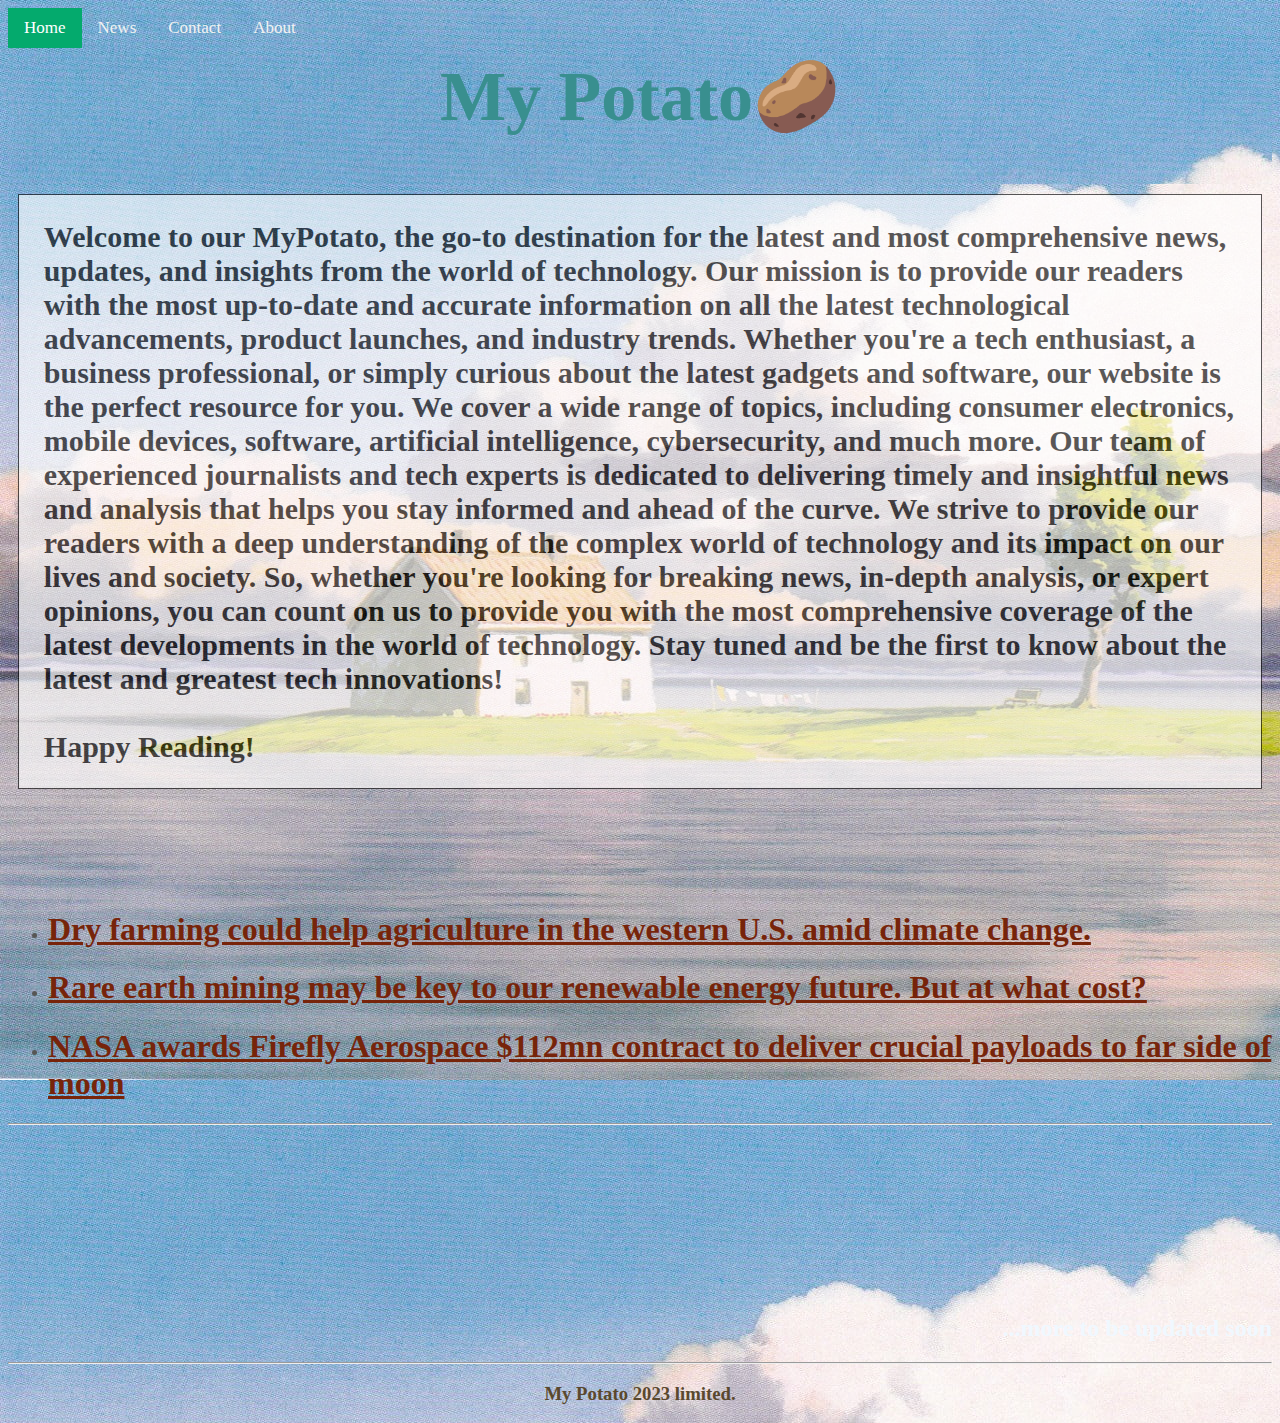
<file: index.html>
<!DOCTYPE html>
<html lang="en">
<head>
    <meta charset="UTF-8">
    <meta http-equiv="X-UA-Compatible" content="IE=edge">
    <meta name="viewport" content="width=device-width, initial-scale=1.0">
    <title>My Potato</title>
    <link rel="stylesheet" href="style.css">


</head>
<body>
  <div class="topnav">
    <a class="active" href="#home">Home</a>
    <a href="#news">News</a>
    <a href="#contact">Contact</a>
    <a href="#about">About</a>
    <h1 style="text-align: center;font-size: 70px;color: rgb(57, 143, 143);">My Potato&#129364</h1>
    
    
    
  </div> 
  
  <div class="background">
    <div class="transbox">
      <p style="color: rgb(0, 0, 0);font-size: 30px;">Welcome to our MyPotato, the go-to destination for the latest and most comprehensive news, updates, and insights from the world of technology. Our mission is to provide our readers with the most up-to-date and accurate information on all the latest technological advancements, product launches, and industry trends.
       
                Whether you're a tech enthusiast, a business professional, or simply curious about the latest gadgets and software, our website is the perfect resource for you. We cover a wide range of topics, including consumer electronics, mobile devices, software, artificial intelligence, cybersecurity, and much more.
               
                Our team of experienced journalists and tech experts is dedicated to delivering timely and insightful news and analysis that helps you stay informed and ahead of the curve. We strive to provide our readers with a deep understanding of the complex world of technology and its impact on our lives and society.
                
                So, whether you're looking for breaking news, in-depth analysis, or expert opinions, you can count on us to provide you with the most comprehensive coverage of the latest developments in the world of technology. Stay tuned and be the first to know about the latest and greatest tech innovations!
                <br><br>
                Happy Reading!</h3></p>
    </div>
  </div>

  <br><br><br><br><br>

    <div class="news">
      <ul>
       
        <li style="color: rgb(87, 86, 85);"><h1 ><a target="_blank" href="3dc.html" style="color: rgb(119, 36, 10)">Dry farming could help agriculture in the western U.S. amid climate change.</a></h1></li>
        <li style="color: rgb(87, 86, 85);"><h1><a target="_blank" href="2dc.html" style="color: rgb(119, 36, 10);">Rare earth mining may be key to our renewable energy future. But at what cost?</a></h1></li>
       <li style="color: rgb(87, 86, 85);"> <h1><a target="_blank" href="1dc.html" style="color: rgb(119, 36, 10);">NASA awards Firefly Aerospace $112mn contract to deliver crucial payloads to far side of moon</a></h1></li>
        
      </ul>
    </div>
    <hr>
    <br><br><br><br><br>
    
       
        
    
    <br><br><br><br>
    <h2 style="color: aliceblue;text-align: end;">...more to be updated soon</h2>
    <hr style="color: azure;">
    
   <footer>
    <h3 style="color: rgb(90, 72, 45);text-align: center;">My Potato 2023 limited.</h3>
   </footer> 
</body>
</html>
</file>
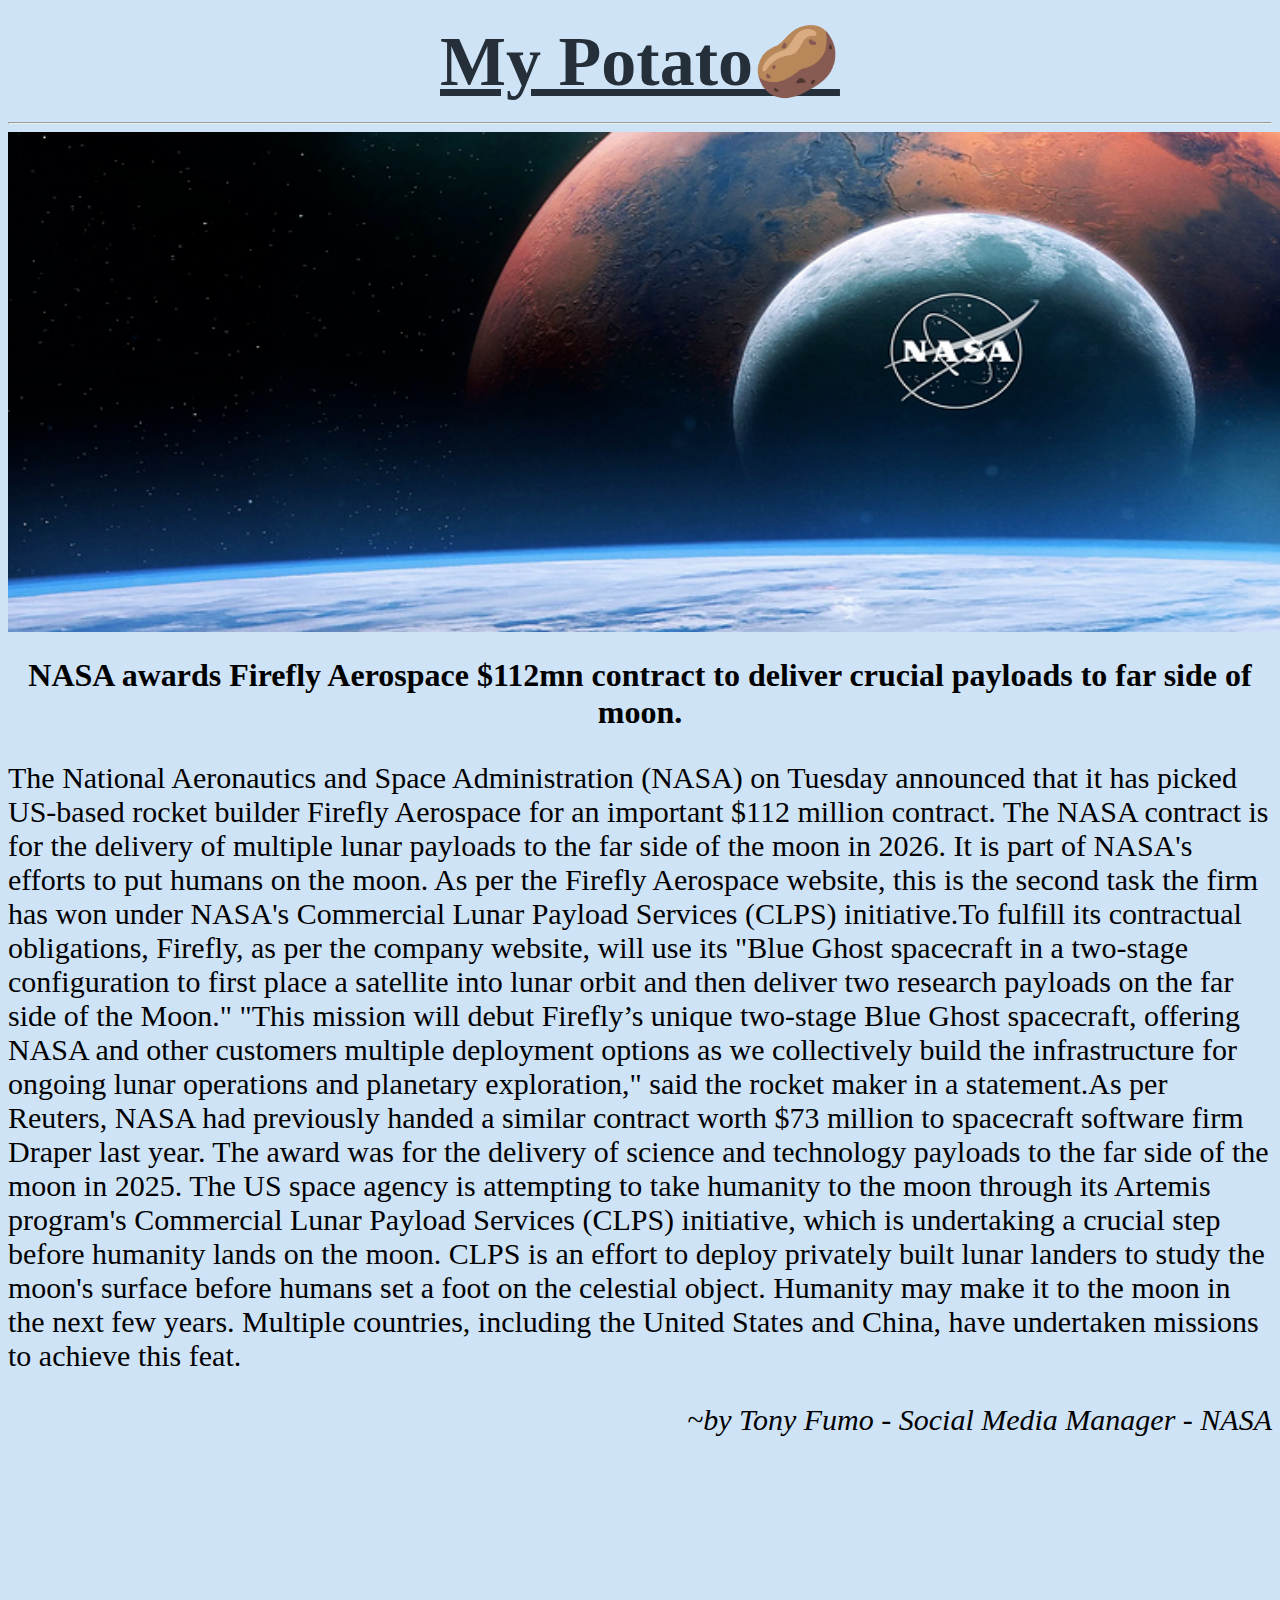
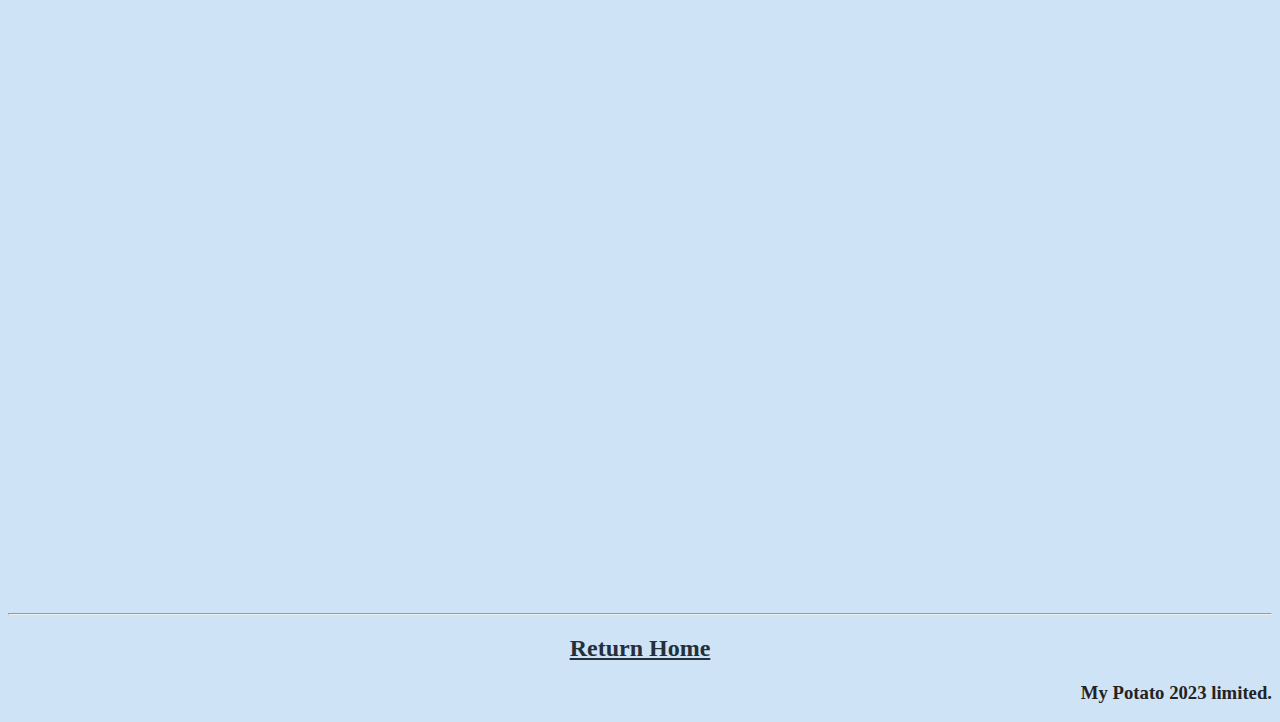
<file: 1dc.html>
<!DOCTYPE html>
<html lang="en">
<head>
    <meta charset="UTF-8">
    <meta http-equiv="X-UA-Compatible" content="IE=edge">
    <meta name="viewport" content="width=device-width, initial-scale=1.0">
    <title>NASA Airspace</title>
</head>
<style>
    body {
        background-color:rgb(207, 227, 247);
    }
</style>
<body>
    <h2 style="text-align: center;"><a  href="index.html" style="color: rgb(37, 47, 58);font-size: 70px;">My Potato&#129364</a></h2>
    <hr>
    <img src="sources/1dc.jpg" alt="" width="1850" height="500">
    
    <h1 style="text-align: center;">NASA awards Firefly Aerospace $112mn contract to deliver crucial payloads to far side of moon.</h1>
    <h1></h1>
    <h1></h1>
    <p style="font-size: 30px;">The National Aeronautics and Space Administration (NASA) on Tuesday announced that it has picked US-based rocket builder Firefly Aerospace for an important $112 million contract. The NASA contract is for the delivery of multiple lunar payloads to the far side of the moon in 2026. It is part of NASA's efforts to put humans on the moon.

        As per the Firefly Aerospace website, this is the second task the firm has won under NASA's Commercial Lunar Payload Services (CLPS) initiative.To fulfill its contractual obligations, Firefly, as per the company website, will use its "Blue Ghost spacecraft in a two-stage configuration to first place a satellite into lunar orbit and then deliver two research payloads on the far side of the Moon."

        "This mission will debut Firefly’s unique two-stage Blue Ghost spacecraft, offering NASA and other customers multiple deployment options as we collectively build the infrastructure for ongoing lunar operations and planetary exploration," said the rocket maker in a statement.As per Reuters, NASA had previously handed a similar contract worth $73 million to spacecraft software firm Draper last year. The award was for the delivery of science and technology payloads to the far side of the moon in 2025.

        The US space agency is attempting to take humanity to the moon through its Artemis program's Commercial Lunar Payload Services (CLPS) initiative, which is undertaking a crucial step before humanity lands on the moon. CLPS is an effort to deploy privately built lunar landers to study the moon's surface before humans set a foot on the celestial object. 

        Humanity may make it to the moon in the next few years. Multiple countries, including the United States and China, have undertaken missions to achieve this feat.</p>
        
    <p style="font-size: 30px; text-align: right;"><i>~by Tony Fumo - Social Media Manager - NASA</i> </p>
    <h1></h1>
    <iframe width="1900" height="720" src="https://www.youtube.com/embed/y-sA3R4MWjA" title="NASA Picks SpaceX for Artemis Human Lunar Lander Development" frameborder="0" allow="accelerometer; autoplay; clipboard-write; encrypted-media; gyroscope; picture-in-picture; web-share" allowfullscreen></iframe>
    <h1></h1>
    <hr>
    <p><h2 style="text-align: center;"><a href="index.html" style="color: rgb(37, 47, 58);">Return Home</a></h2> <h3 style="color: rgb(36, 35, 34);text-align: end;">My Potato 2023 limited.</h3></p>

    
</body>
</html>
</file>
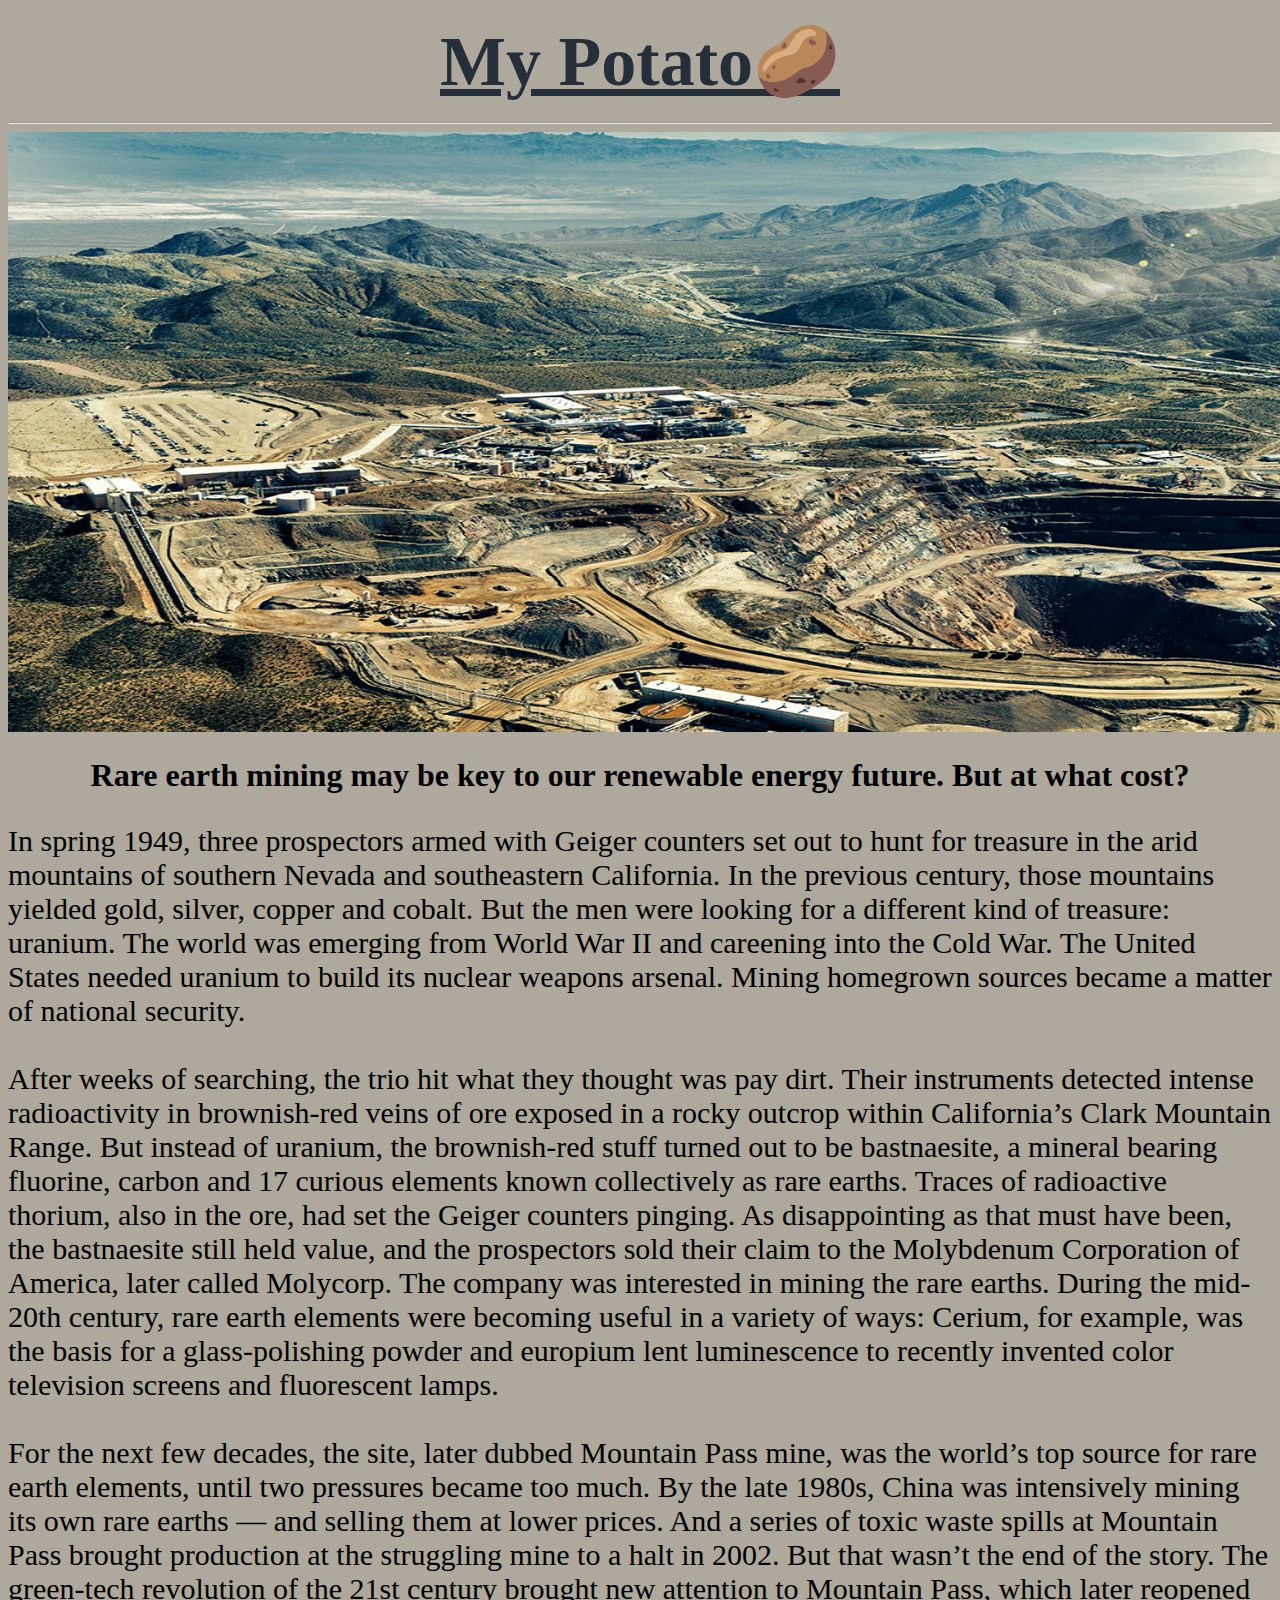
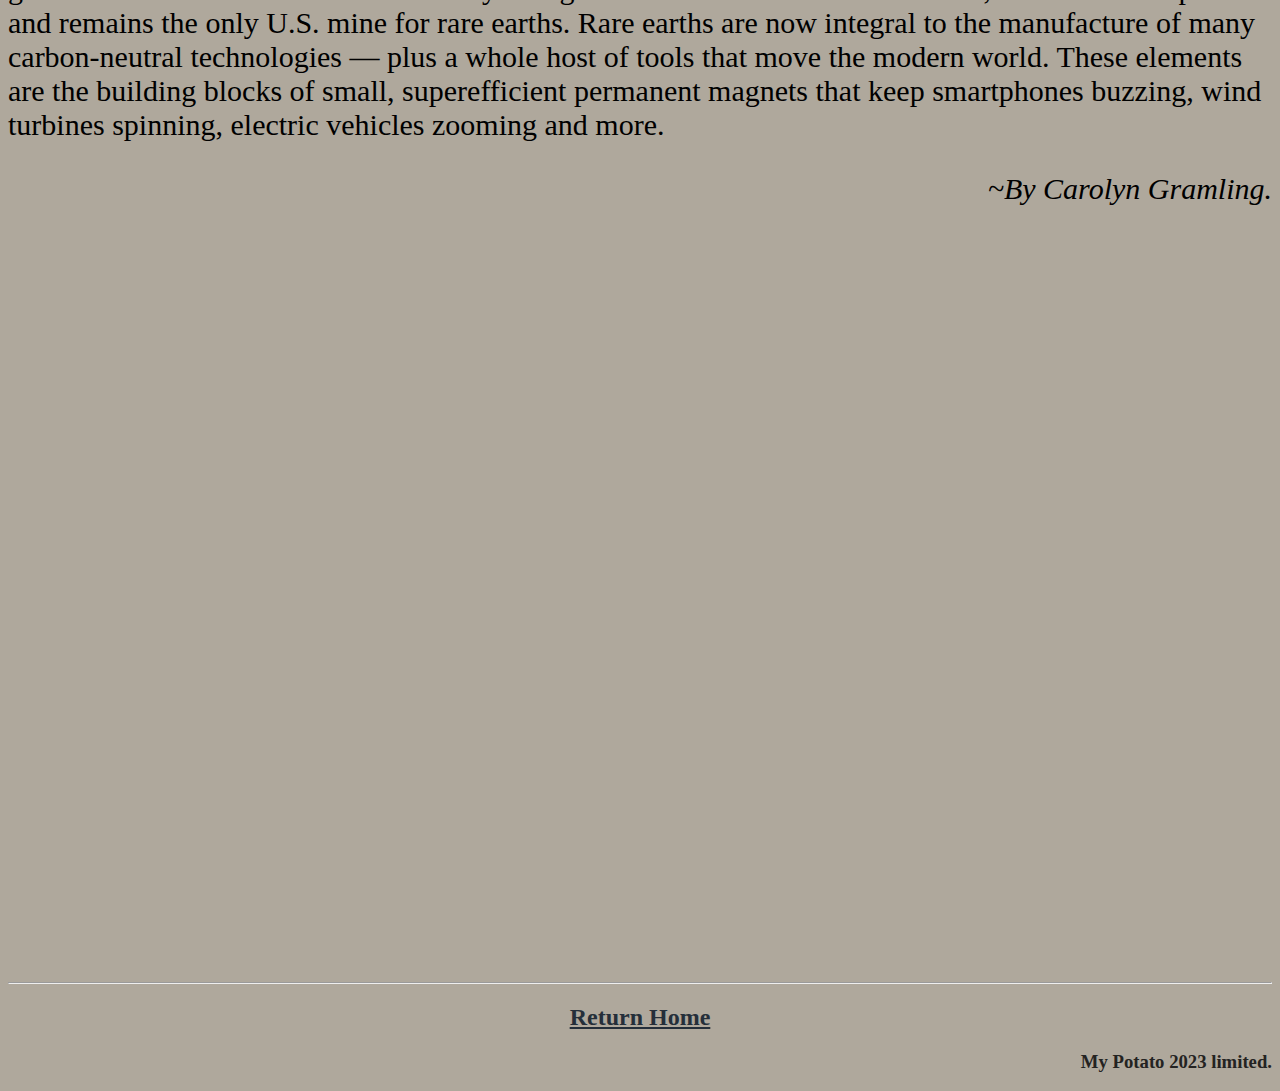
<file: 2dc.html>
<!DOCTYPE html>
<html lang="en">
<head>
    <meta charset="UTF-8">
    <meta http-equiv="X-UA-Compatible" content="IE=edge">
    <meta name="viewport" content="width=device-width, initial-scale=1.0">
    <title>Renewable sources</title>
</head>
<style>
    body {
        background-color: rgb(175, 168, 156);
    }
</style>
<body>
    <h2 style="text-align: center;"><a  href="index.html" style="color: rgb(37, 47, 58);font-size: 70px;">My Potato&#129364</a></h2>
    <hr>
    <img src="sources/2dc.jpg" alt="" width="1850" height="600">
    <h1 style="text-align: center;">Rare earth mining may be key to our renewable energy future. But at what cost?</h1>
    <h1></h1>
    <h1></h1>
    <p style="font-size: 30px;">In spring 1949, three prospectors armed with Geiger counters set out to hunt for treasure in the arid mountains of southern Nevada and southeastern California.

        In the previous century, those mountains yielded gold, silver, copper and cobalt. But the men were looking for a different kind of treasure: uranium. The world was emerging from World War II and careening into the Cold War. The United States needed uranium to build its nuclear weapons arsenal. Mining homegrown sources became a matter of national security.<br><br>After weeks of searching, the trio hit what they thought was pay dirt. Their instruments detected intense radioactivity in brownish-red veins of ore exposed in a rocky outcrop within California’s Clark Mountain Range. But instead of uranium, the brownish-red stuff turned out to be bastnaesite, a mineral bearing fluorine, carbon and 17 curious elements known collectively as rare earths. Traces of radioactive thorium, also in the ore, had set the Geiger counters pinging.

        As disappointing as that must have been, the bastnaesite still held value, and the prospectors sold their claim to the Molybdenum Corporation of America, later called Molycorp. The company was interested in mining the rare earths. During the mid-20th century, rare earth elements were becoming useful in a variety of ways: Cerium, for example, was the basis for a glass-polishing powder and europium lent luminescence to recently invented color television screens and fluorescent lamps.<br><br>For the next few decades, the site, later dubbed Mountain Pass mine, was the world’s top source for rare earth elements, until two pressures became too much. By the late 1980s, China was intensively mining its own rare earths — and selling them at lower prices. And a series of toxic waste spills at Mountain Pass brought production at the struggling mine to a halt in 2002.

        But that wasn’t the end of the story. The green-tech revolution of the 21st century brought new attention to Mountain Pass, which later reopened and remains the only U.S. mine for rare earths.
        
        Rare earths are now integral to the manufacture of many carbon-neutral technologies — plus a whole host of tools that move the modern world. These elements are the building blocks of small, super­efficient permanent magnets that keep smartphones buzzing, wind turbines spinning, electric vehicles zooming and more.</p>
        <p style="font-size: 30px; text-align: right;"><i>~By Carolyn Gramling.</i> </p>
    <h1></h1>
    <iframe width="1900" height="720" src="https://www.youtube.com/embed/HT7wWLsSTlo" title="These Rare Elements Are Key to Renewable Energy, But What If They Run Out?" frameborder="0" allow="accelerometer; autoplay; clipboard-write; encrypted-media; gyroscope; picture-in-picture; web-share" allowfullscreen></iframe>
    <h1></h1>
    <hr>
    <p><h2 style="text-align: center;"><a  href="index.html" style="color: rgb(37, 47, 58);">Return Home</a></h2> <h3 style="color: rgb(36, 35, 34);text-align: end;">My Potato 2023 limited.</h3></p>
</body>
</html>
</file>
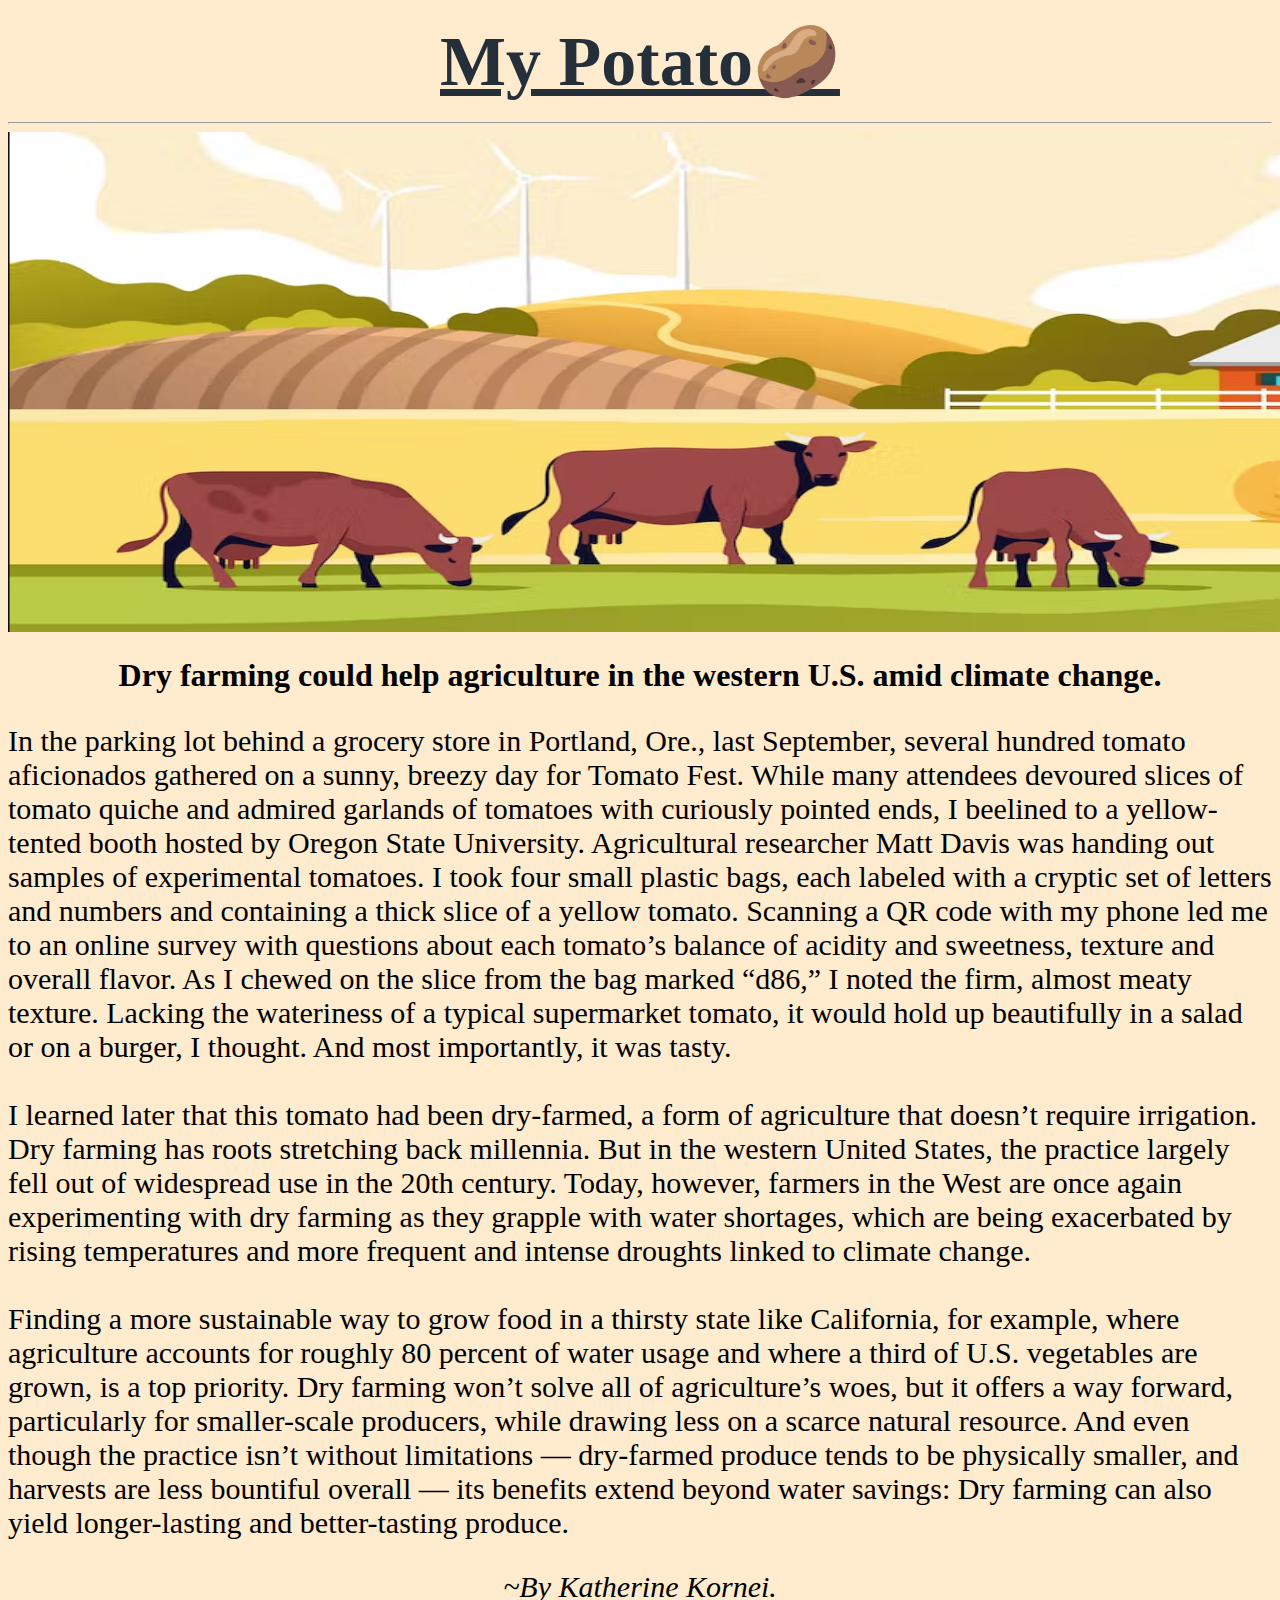
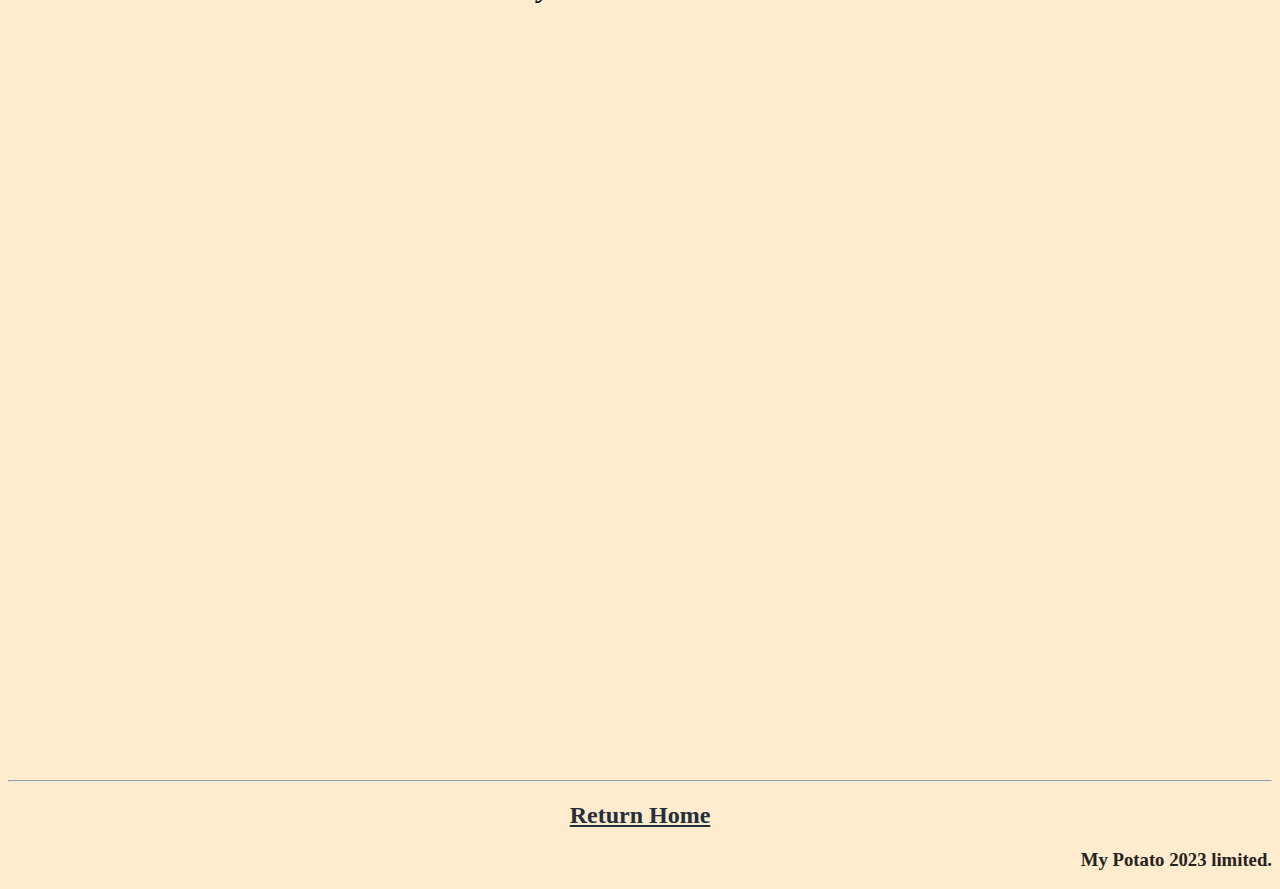
<file: 3dc.html>
<!DOCTYPE html>
<html lang="en">
<head>
    <meta charset="UTF-8">
    <meta http-equiv="X-UA-Compatible" content="IE=edge">
    <meta name="viewport" content="width=device-width, initial-scale=1.0">
    <title>Agriculture and farming</title>
</head>
<style>
    body {
        background-color: blanchedalmond;
    }
</style>
<body>
    <h2 style="text-align: center;"><a href="index.html" style="color: rgb(37, 47, 58);font-size: 70px;">My Potato&#129364</a></h2>
    <hr>
    <img src="sources/3dc.png" alt="" width="1850" height="500">
    <h1 style="text-align: center;">Dry farming could help agriculture in the western U.S. amid climate change.</h1>
    <p style="font-size: 30px;">In the parking lot behind a grocery store in Portland, Ore., last September, several hundred tomato aficionados gathered on a sunny, breezy day for Tomato Fest. While many attendees devoured slices of tomato quiche and admired garlands of tomatoes with curiously pointed ends, I beelined to a yellow-tented booth hosted by Oregon State University. Agricultural researcher Matt Davis was handing out samples of experimental tomatoes.

        I took four small plastic bags, each labeled with a cryptic set of letters and numbers and containing a thick slice of a yellow tomato. Scanning a QR code with my phone led me to an online survey with questions about each tomato’s balance of acidity and sweetness, texture and overall flavor. As I chewed on the slice from the bag marked “d86,” I noted the firm, almost meaty texture. Lacking the wateriness of a typical supermarket tomato, it would hold up beautifully in a salad or on a burger, I thought. And most importantly, it was tasty.<br><br>I learned later that this tomato had been dry-farmed, a form of agriculture that doesn’t require irrigation. Dry farming has roots stretching back millennia. But in the western United States, the practice largely fell out of widespread use in the 20th century.

        Today, however, farmers in the West are once again experimenting with dry farming as they grapple with water shortages, which are being exacerbated by rising temperatures and more frequent and intense droughts linked to climate change.<br><br>Finding a more sustainable way to grow food in a thirsty state like California, for example, where agriculture accounts for roughly 80 percent of water usage and where a third of U.S. vegetables are grown, is a top priority. Dry farming won’t solve all of agriculture’s woes, but it offers a way forward, particularly for smaller-scale producers, while drawing less on a scarce natural resource. And even though the practice isn’t without limitations — dry-farmed produce tends to be physically smaller, and harvests are less bountiful overall — its benefits extend beyond water savings: Dry farming can also yield longer-lasting and better-tasting produce.</p>
    <p style="font-size: 30px;text-align: center;"><i>~By Katherine Kornei.</i> </p>
    <h1></h1>
    <iframe width="1900" height="720" src="https://www.youtube.com/embed/gtvK7TCInNQ" title="U.S. Farms Waste A Lot Of Water — But This Tech Could Help" frameborder="0" allow="accelerometer; autoplay; clipboard-write; encrypted-media; gyroscope; picture-in-picture; web-share" allowfullscreen></iframe>
    <h1></h1>
    <hr>
    <p><h2 style="text-align: center;"><a href="index.html" style="color: rgb(37, 47, 58);">Return Home</a></h2> <h3 style="color: rgb(36, 35, 34);text-align: end;">My Potato 2023 limited.</h3></p>
</body>
</html>
</file>
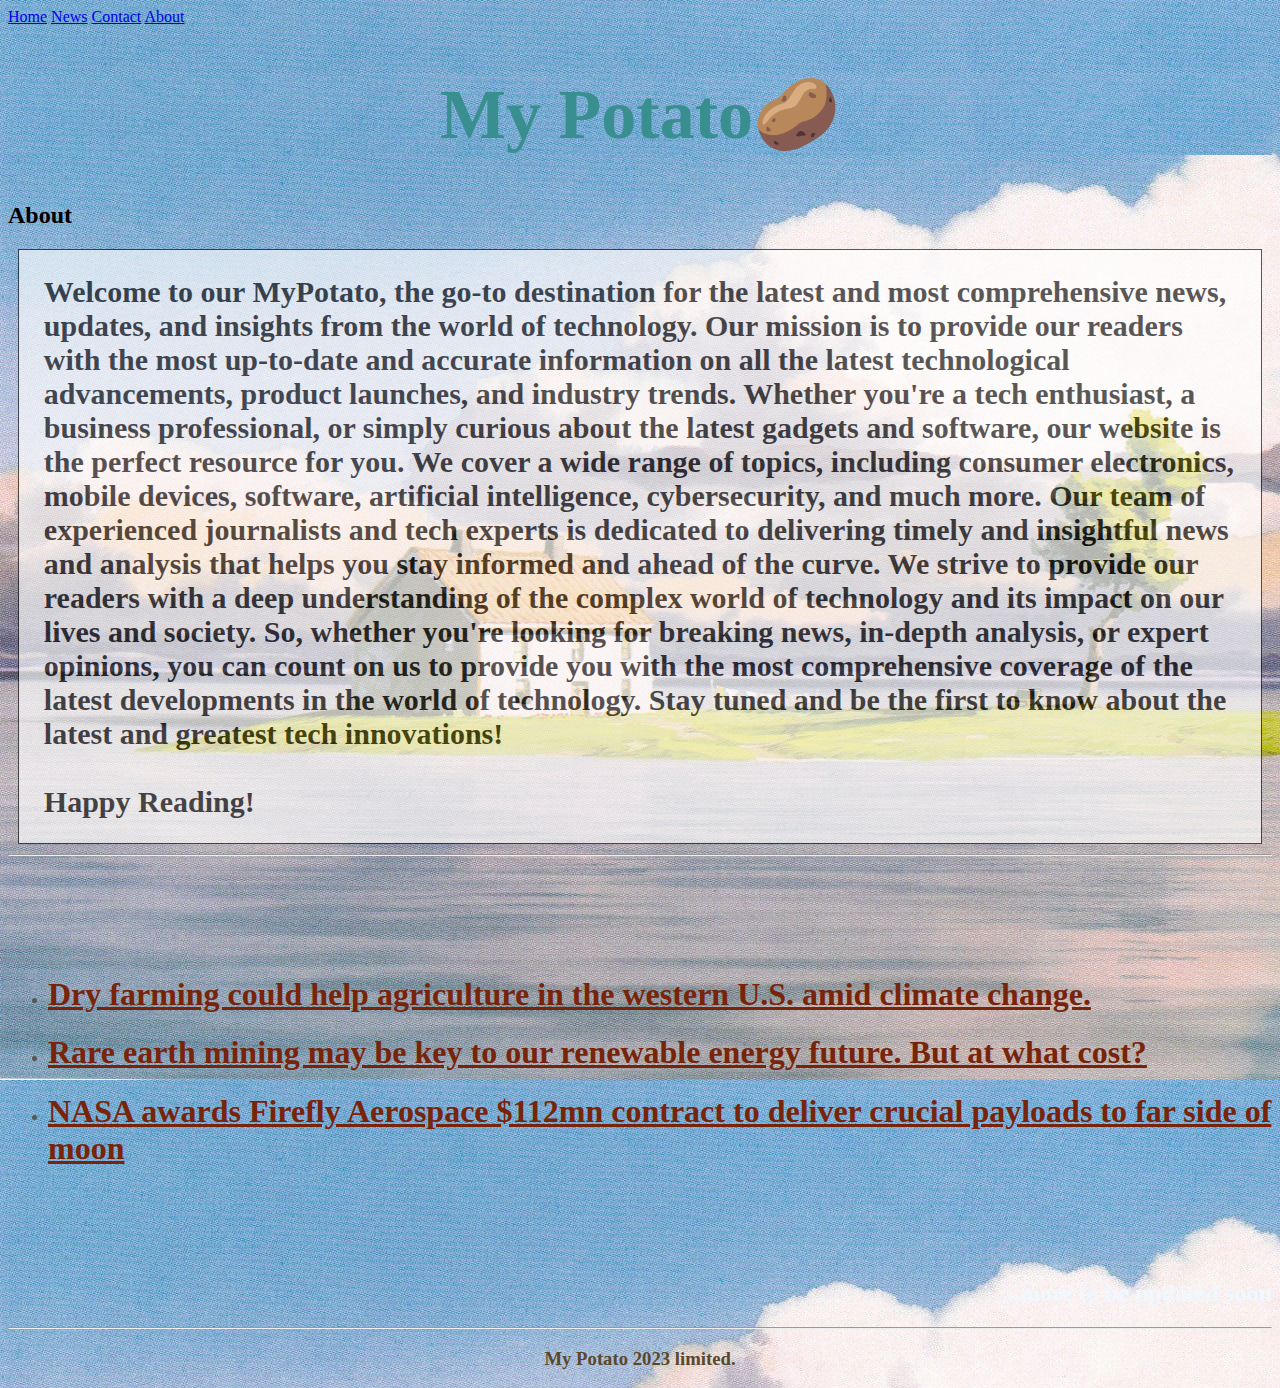
<file: newIndex.html>
<!DOCTYPE html>
<html lang="en">
<head>
    <meta charset="UTF-8">
    <meta http-equiv="X-UA-Compatible" content="IE=edge">
    <meta name="viewport" content="width=device-width, initial-scale=1.0">
    <title>My Potato</title>
    <link rel="stylesheet" href="style.css">
<style>
  /* .topnav {
    background-image: url(sources/cover15.jpg);
 
  overflow: hidden;
}

Style the links inside the navigation bar 
.topnav a {
  float: left;
  color: #f2f2f2;
  text-align: center;
  padding: 10px 16px;
  text-decoration: none;
  font-size: 17px;
}

/* Change the color of links on hover 
.topnav a:hover {
  background-color: #ddd;
  color: black;
}
/* Add a color to the active/current link 
.topnav a.active {
  background-color: #04AA6D;
  color: white;
}*/
    body {background-image: url(sources/cover15.jpg);}
    div.transbox {
  margin: 10px;
  background-color: #ffffff;
  border: 1px solid black;
  opacity: 0.64;
}

div.transbox p {
  margin: 2%;
  font-weight: bold;
  color: #000000;
}
</style>
</head>
<body>
  <nav>
    <a class="active" href="#home">Home</a>
    <a href="#news">News</a>
    <a href="#contact">Contact</a>
    <a href="#about">About</a>
  </nav>
   <header style="background-image:url(sources/cover15.jpg);"><h1 style="text-align: center;font-size: 70px;color: rgb(57, 143, 143);">My Potato&#129364</h1></header>
    
  <main> 
    <section>
      <h2>About</h2>
  </div> 
    <div class="background">
        <div class="transbox">
          <p style="color: rgb(0, 0, 0);font-size: 30px;">Welcome to our MyPotato, the go-to destination for the latest and most comprehensive news, updates, and insights from the world of technology. Our mission is to provide our readers with the most up-to-date and accurate information on all the latest technological advancements, product launches, and industry trends.
           
                    Whether you're a tech enthusiast, a business professional, or simply curious about the latest gadgets and software, our website is the perfect resource for you. We cover a wide range of topics, including consumer electronics, mobile devices, software, artificial intelligence, cybersecurity, and much more.
                   
                    Our team of experienced journalists and tech experts is dedicated to delivering timely and insightful news and analysis that helps you stay informed and ahead of the curve. We strive to provide our readers with a deep understanding of the complex world of technology and its impact on our lives and society.
                    
                    So, whether you're looking for breaking news, in-depth analysis, or expert opinions, you can count on us to provide you with the most comprehensive coverage of the latest developments in the world of technology. Stay tuned and be the first to know about the latest and greatest tech innovations!
                    <br><br>
                    Happy Reading!</h3></p>
        </div>
      </div>
    </section>
   
    <hr>
    <br><br><br><br><br>
    <ul >
        
        <li style="color: rgb(87, 86, 85);"><h1 ><a target="_blank" href="3dc.html" style="color: rgb(119, 36, 10);">Dry farming could help agriculture in the western U.S. amid climate change.</a></h1></li>
        <li style="color: rgb(87, 86, 85);"><h1><a target="_blank" href="2dc.html" style="color: rgb(119, 36, 10);">Rare earth mining may be key to our renewable energy future. But at what cost?</a></h1></li>
       <li style="color: rgb(87, 86, 85);"> <h1><a target="_blank" href="1dc.html" style="color: rgb(119, 36, 10);">NASA awards Firefly Aerospace $112mn contract to deliver crucial payloads to far side of moon</a></h1></li>
        
        
    </ul>

    <br><br><br><br>
    <h2 style="color: aliceblue;text-align: end;">...more to be updated soon</h2>
  </main> 
    <hr style="color: azure;">
    <h3 style="color: rgb(90, 72, 45);text-align: center;">My Potato 2023 limited.</h3>
    
</body>
</html>
</file>
<file: style.css>
.topnav {
    background-image: url(sources/cover15.jpg);
 
  overflow: hidden;
}

/* Style the links inside the navigation bar */
.topnav a {
  float: left;
  color: #f2f2f2;
  text-align: center;
  padding: 10px 16px;
  text-decoration: none;
  font-size: 17px;
}

/* Change the color of links on hover */
.topnav a:hover {
  background-color: #ddd;
  color: black;
}
/* Add a color to the active/current link */
.topnav a.active {
  background-color: #04AA6D;
  color: white;
}
    body {background-image: url(sources/cover15.jpg);}
    div.transbox {
  margin: 10px;
  background-color: #ffffff;
  border: 1px solid black;
  opacity: 0.64;
}

div.transbox p {
  margin: 2%;
  font-weight: bold;
  color: #000000;
}
div.news {color: rgb(87, 86, 85);

}
</file>
